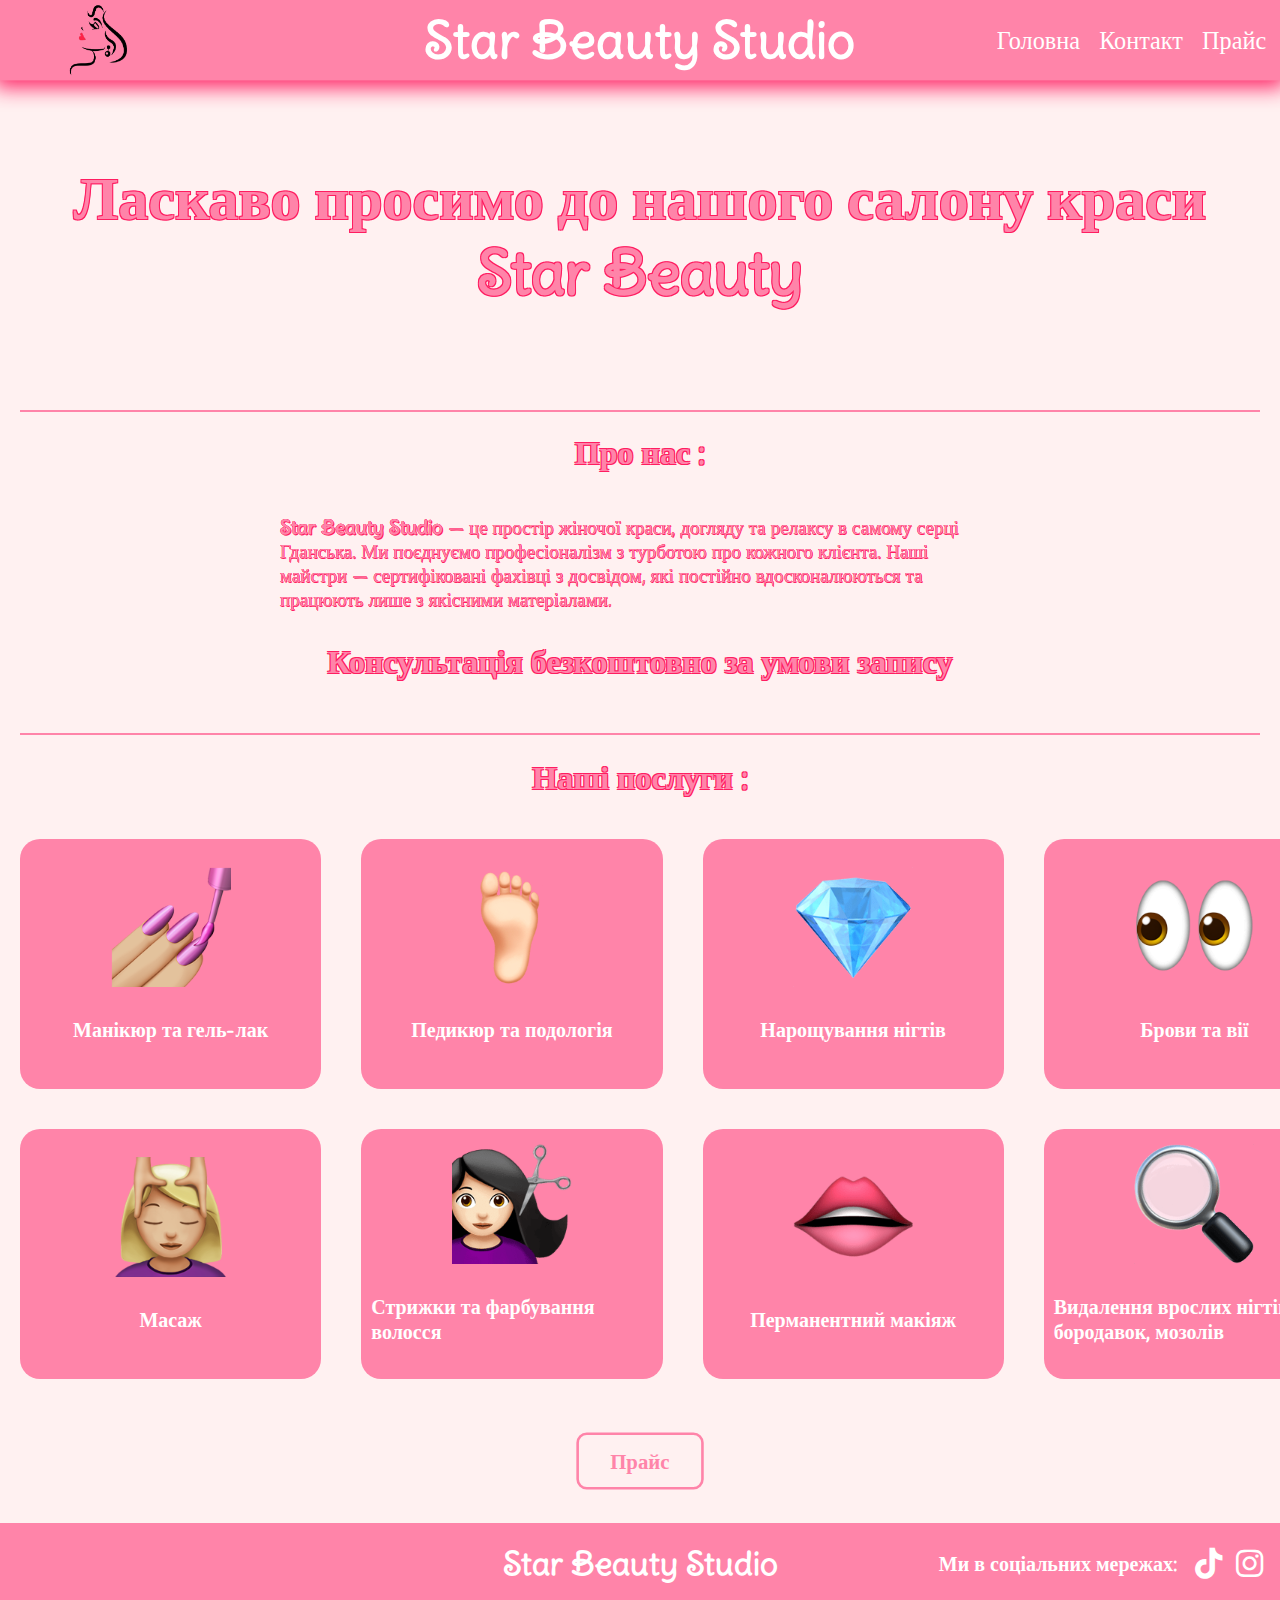
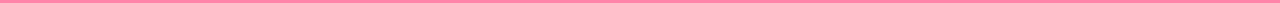
<file: index.html>
<!DOCTYPE html>
<html lang="en">
<head>
    <meta charset="UTF-8">
    <meta name="viewport" content="width=device-width, initial-scale=1.0">
    <link rel="stylesheet" href="style.css">
    <link rel="stylesheet" href="https://cdnjs.cloudflare.com/ajax/libs/font-awesome/6.5.0/css/all.min.css">
    <link rel="stylesheet" href="https://cdnjs.cloudflare.com/ajax/libs/font-awesome/6.5.0/css/all.min.css">
    <link href="https://fonts.googleapis.com/css2?family=Delius+Swash+Caps&display=swap" rel="stylesheet">
    <title>Star Beauty Studio</title>
</head>
<body>

    <div class="title">
        <div class="logo">
            <img src="salon_beauty.png" alt="logo">
        </div>
    
        <h1>Star Beauty Studio</h1>
    
        <div class="panel">
            <a href="index.html">Головна</a>
            <a href="contact.html">Контакт</a>
            <a href="price.html">Прайс</a>
        </div>
    </div>

<div class="text1">
    <h1>Ласкаво просимо до нашого салону краси Star Beauty</h1>
</div>

<hr style="margin: 20px 20px 20px 20px; border: 0.5px solid rgb(255, 132, 169);">

<div class="text2">
    <h1>Про нас :</h1>
    <p><b>Star Beauty Studio</b> — це простір жіночої краси, догляду та релаксу
         в самому серці Гданська. Ми поєднуємо професіоналізм з турботою
          про кожного клієнта. Наші майстри — сертифіковані фахівці
           з досвідом, які постійно вдосконалюються та працюють лише
            з якісними матеріалами.</p>

    <div class="info1">
        <h1>Консультація безкоштовно за умови запису</h1>
    </div>
</div>

<hr style="margin: 20px 20px 20px 20px; border: 0.5px solid rgb(255, 132, 169);">

<div class="info">
    <h1>Наші послуги :</h1>
</div>

<div class="blocks">
    <div class="block">
        <img src="nail-polish.png" alt="logo">
        <p>Манікюр та гель-лак</p>
    </div>

    <div class="block">
        <img src="foot.png" alt="logo">
        <p>Педикюр та подологія</p>
    </div>

    <div class="block">
        <img src="diamond.png" alt="logo">
        <p>Нарощування нігтів</p>
    </div>

    <div class="block">
        <img src="eyes.png" alt="logo">
        <p>Брови та вії</p>
    </div>

    <div class="block">
        <img src="massage.png" alt="logo">
        <p>Масаж</p>
    </div>

    <div class="block">
        <img src="hair.png" alt="logo">
        <p>Стрижки та фарбування волосся</p>
    </div>

    <div class="block">
        <img src="lips.png" alt="logo">
        <p>Перманентний макіяж</p>
    </div>

    <div class="block">
        <img src="glass.png" alt="logo">
        <p>Видалення врослих нігтів, бородавок, мозолів</p>
    </div>
</div>

<div class="button">
    <a href="price.html" class="btn">Прайс</a>

</div>

<footer>
        <h1>Star Beauty Studio</h1>

        <div class="social-wrapper">
            <span class="social-text">Ми в соціальних мережах:</span>
            <div class="social-icons">
              <a href="https://tiktok.com" target="_blank"><i class="fab fa-tiktok"></i></a>
              <a href="https://instagram.com" target="_blank"><i class="fab fa-instagram"></i></a>
            </div>
</footer>

</body>
</html>
</file>
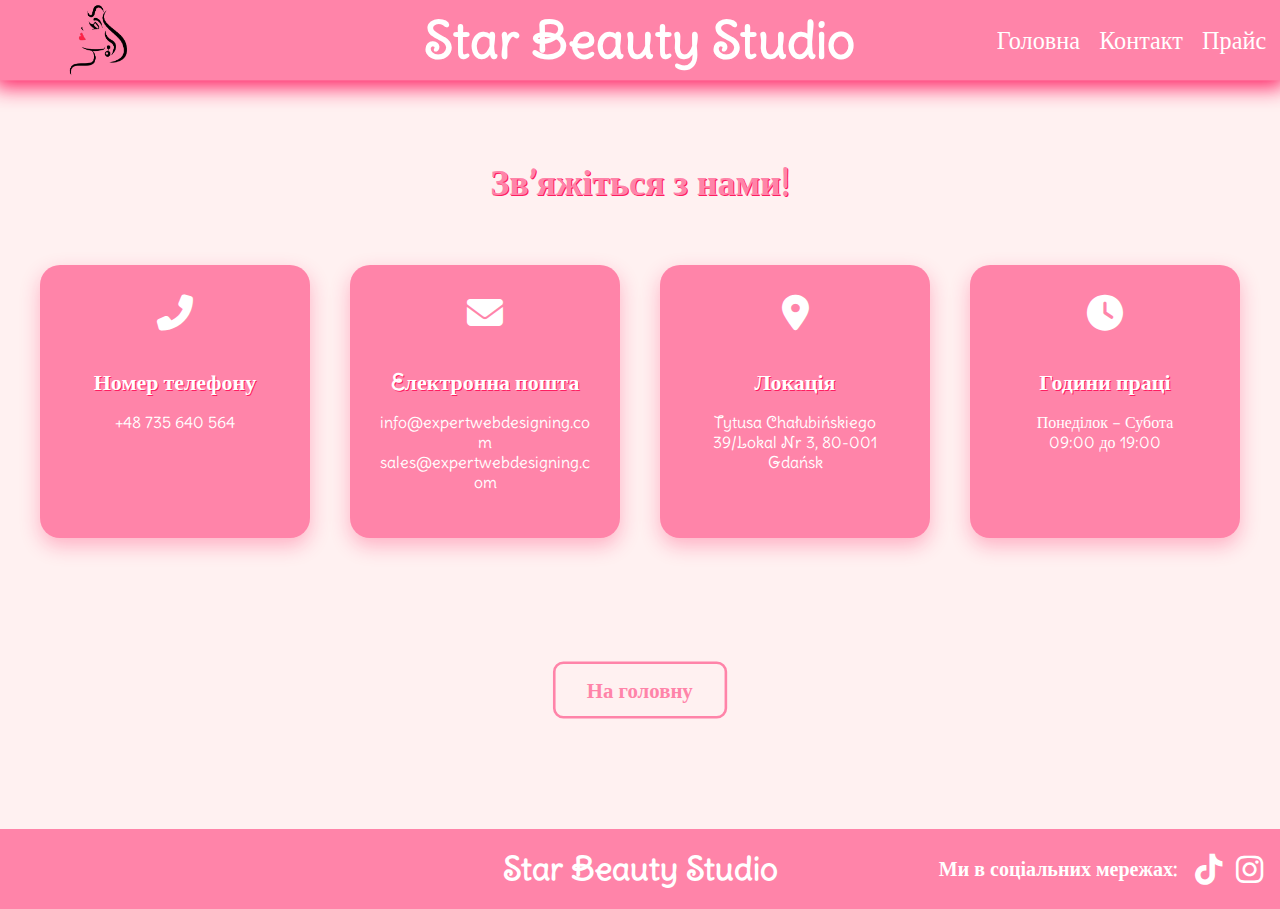
<file: contact.html>
<!DOCTYPE html>
<html lang="en">
<head>
    <meta charset="UTF-8">
    <meta name="viewport" content="width=device-width, initial-scale=1.0">
    <link rel="stylesheet" href="style1.css">
    <link rel="stylesheet" href="https://cdnjs.cloudflare.com/ajax/libs/font-awesome/6.5.0/css/all.min.css">
    <link href="https://fonts.googleapis.com/css2?family=Delius+Swash+Caps&display=swap" rel="stylesheet">
    <title>Контакт - Star Beauty Studio</title>
</head>
<body>
    <div class="title">
        <div class="logo">
            <img src="salon_beauty.png" alt="logo">
        </div>
    
        <h1>Star Beauty Studio</h1>
    
        <div class="panel">
            <a href="index.html">Головна</a>
            <a href="contact.html">Контакт</a>
            <a href="price.html">Прайс</a>
        </div>
    </div>

    <div class="contact-container">
        <h2>Зв’яжіться з нами!</h2>
        <div class="contact-grid">
    
            <div class="contact-item">
                <i class="fas fa-phone-alt"></i>
                <h3>Номер телефону</h3>
                <p>+48 735 640 564</p>
            </div>
    
            <div class="contact-item">
                <i class="fas fa-envelope"></i>
                <h3>Eлектронна пошта</h3>
                <p>info@expertwebdesigning.com<br>sales@expertwebdesigning.com</p>
            </div>
    
            <div class="contact-item">
                <i class="fas fa-map-marker-alt"></i>
                <h3>Локація</h3>
                <p>Tytusa Chałubińskiego 39/Lokal Nr 3, 80-001 Gdańsk</p>
            </div>
    
            <div class="contact-item">
                <i class="fas fa-clock"></i>
                <h3>Години праці</h3>
                <p>Понеділок – Субота<br>09:00 до 19:00</p>
            </div>
    
        </div>
    </div>

    <div class="button">
        <a href="index.html" class="btn">На головну</a>
    </div>

    <footer>
        <h1>Star Beauty Studio</h1>

        <div class="social-wrapper">
            <span class="social-text">Ми в соціальних мережах:</span>
            <div class="social-icons">
              <a href="https://tiktok.com" target="_blank"><i class="fab fa-tiktok"></i></a>
              <a href="https://instagram.com" target="_blank"><i class="fab fa-instagram"></i></a>
            </div>
</footer>



    
    
</body>
</html>
</file>
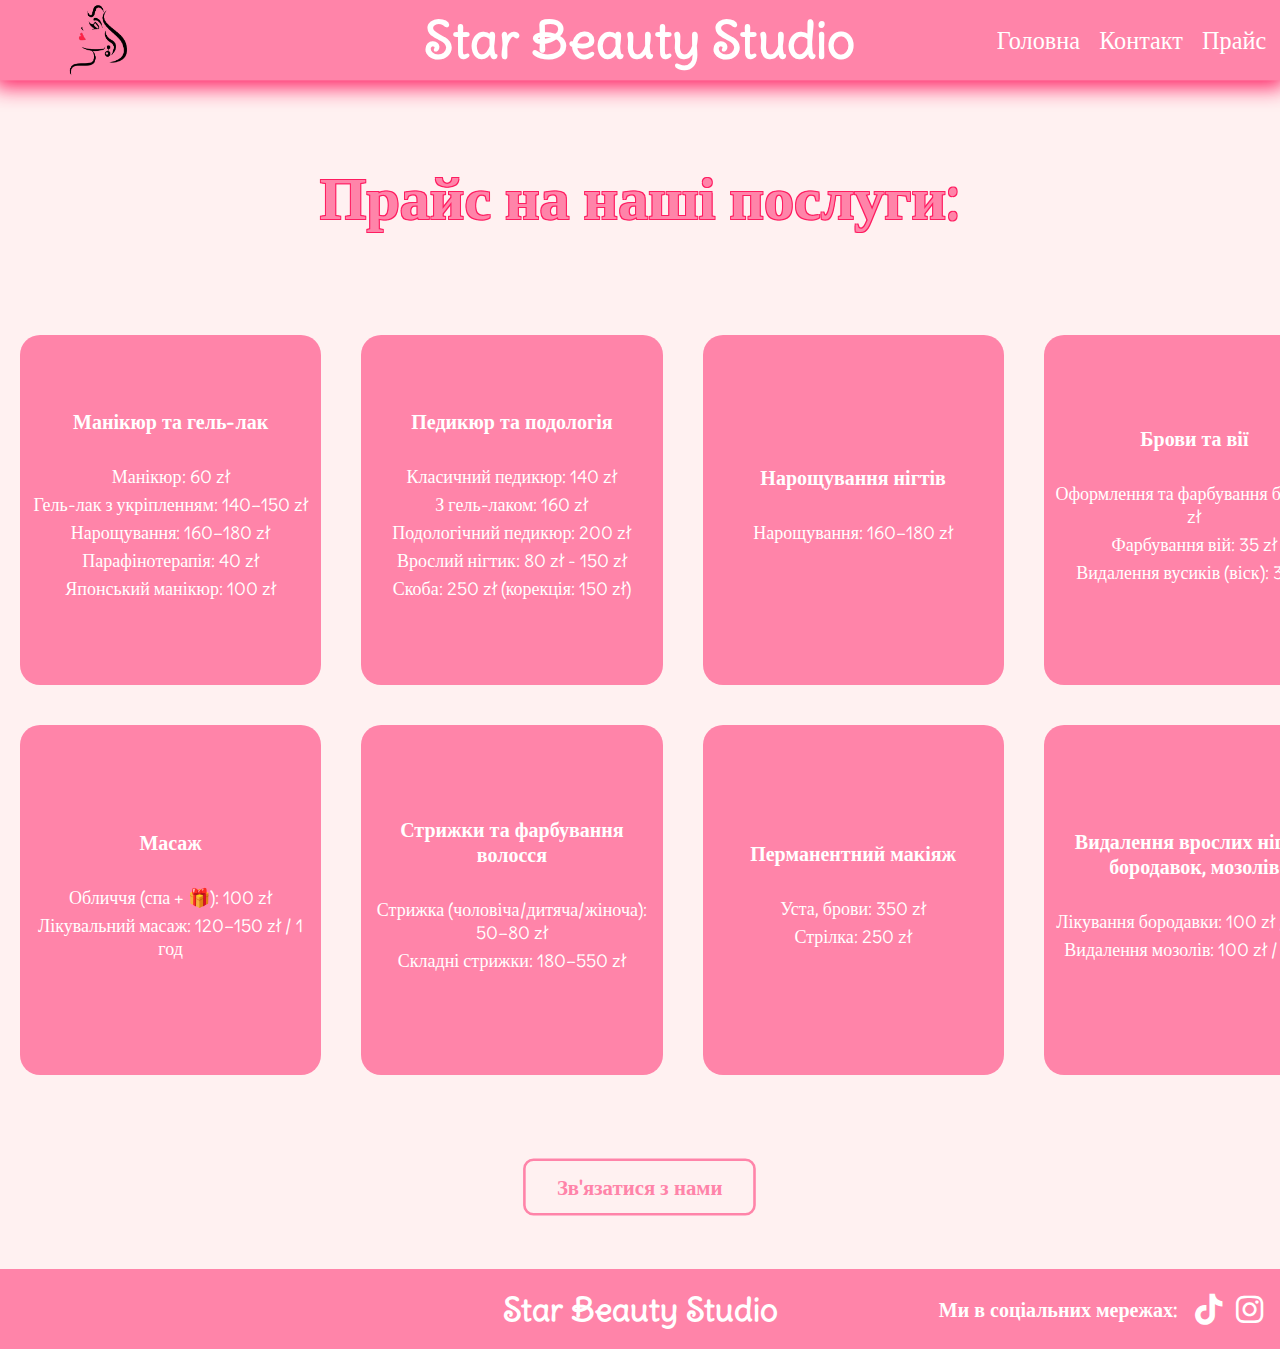
<file: price.html>
<!DOCTYPE html>
<html lang="en">
<head>
    <meta charset="UTF-8">
    <meta name="viewport" content="width=device-width, initial-scale=1.0">
    <link rel="stylesheet" href="style2.css">
    <link rel="stylesheet" href="https://cdnjs.cloudflare.com/ajax/libs/font-awesome/6.5.0/css/all.min.css">
    <link href="https://fonts.googleapis.com/css2?family=Delius+Swash+Caps&display=swap" rel="stylesheet">
    <title>Прайс - Star Beauty Studio</title>
</head>
<body>

    <div class="title">
        <div class="logo">
            <img src="salon_beauty.png" alt="logo">
        </div>
    
        <h1>Star Beauty Studio</h1>
    
        <div class="panel">
            <a href="index.html">Головна</a>
            <a href="contact.html">Контакт</a>
            <a href="price.html">Прайс</a>
        </div>
    </div>

    <div class="text2">
        <h1>Прайс на наші послуги:</h1>
    </div>

    <div class="blocks">
        <div class="block">
            <p><b>Манікюр та гель-лак</b></p>
            <ul>
                <li>Манікюр: 60 zł</li>
                <li>Гель-лак з укріпленням: 140–150 zł</li>
                <li>Нарощування: 160–180 zł</li>
                <li>Парафінотерапія: 40 zł</li>
                <li>Японський манікюр: 100 zł</li>
            </ul>
        </div>

        <div class="block">
            <p><b>Педикюр та подологія</b></p>
            <ul>
                <li>Класичний педикюр: 140 zł</li>
                <li>З гель-лаком: 160 zł</li>
                <li>Подологічний педикюр: 200 zł</li>
                <li>Врослий нігтик: 80 zł - 150 zł</li>
                <li>Скоба: 250 zł (корекція: 150 zł)</li>
            </ul>
        </div>

        <div class="block">
            <p><b>Нарощування нігтів</b></p>
            <ul>
                <li>Нарощування: 160–180 zł</li>
            </ul>
        </div>

        <div class="block">
            <p><b>Брови та вії</b></p>
            <ul>
                <li>Оформлення та фарбування брів: 60 zł</li>
                <li>Фарбування вій: 35 zł</li>
                <li>Видалення вусиків (віск): 30 zł</li>
            </ul>
        </div>

        <div class="block">
            <p><b>Масаж</b></p>
            <ul>
                <li>Обличчя (спа + 🎁): 100 zł</li>
                <li>Лікувальний масаж: 120–150 zł / 1 год</li>
            </ul>
        </div>

        <div class="block">
            <p><b>Стрижки та фарбування волосся</b></p>
            <ul>
                <li>Стрижка (чоловіча/дитяча/жіноча): 50–80 zł</li>
                <li>Складні стрижки: 180–550 zł</li>
            </ul>
        </div>

        <div class="block">
            <p><b>Перманентний макіяж</b></p>
            <ul>
                <li>Уста, брови: 350 zł</li>
                <li>Стрілка: 250 zł</li>
            </ul>
        </div>

        <div class="block">
            <p><b>Видалення врослих нігтів, бородавок, мозолів</b></p>
            <ul>
                <li>Лікування бородавки: 100 zł / сеанс</li>
                <li>Видалення мозолів: 100 zł / сеанс</li>
            </ul>
        </div>
    </div>

    <div class="button">
        <a href="contact.html" class="btn">Зв'язатися з нами</a>
    </div>

    <footer>
        <h1>Star Beauty Studio</h1>
        <div class="social-wrapper">
            <span class="social-text">Ми в соціальних мережах:</span>
            <div class="social-icons">
              <a href="https://tiktok.com" target="_blank"><i class="fab fa-tiktok"></i></a>
              <a href="https://instagram.com" target="_blank"><i class="fab fa-instagram"></i></a>
            </div>
    </footer>

</body>
</html>
</file>
<file: style.css>
body {
    background-color: rgb(255, 241, 241);
    font-family: "Delius Swash Caps", cursive;
    margin: 0;
    padding: 0;
    box-sizing: border-box;
}


footer {
    position: relative;
    background-color: rgb(255, 132, 169);
    color: white;
    height: 80px;
    display: flex;
    align-items: center;
    justify-content: center;
    padding: 0 20px;
}
  
.footer-content h1 {
    margin: 0;
    font-size: 18px;
    text-align: center;
}
  
.social-wrapper {
    position: absolute;
    right: 20px;
    display: flex;
    align-items: center;
    gap: 10px;
  }
  
  .social-text {
    font-size: 20px;
    font-weight: bold;
    color: white;
    font-family: "Delius Swash Caps", cursive;
    margin-right: 10px;
  }
  
  .social-icons {
    display: flex;
    gap: 20px;
  }
  
  .social-icons a {
    color: white;
    font-size: 24px;
    transform: scale(1.3);
    transition: transform 0.3s ease, color 0.3s ease;
  }
  
  .social-icons a:hover {
    color: rgb(255, 29, 97);
    transform: scale(1.5);
  } 

.title {
    position: relative;
    display: flex;
    justify-content: space-between;
    align-items: center;
    background-color: rgb(255, 132, 169);
    color: white;
    height: 80px;
    padding: 0px 20px;
    transition: transform 0.6s ease, box-shadow 0.6s ease;
    cursor: pointer;
    position: relative;
}

.title:hover {
    transform: scale(1.01);
    box-shadow: 0 8px 20px rgb(255, 29, 97);
    z-index: 1;
}

.title h1 {
    position: absolute;
    left: 50%;
    transform: translateX(-50%);
    font-size: 50px;
}

.logo img {
    width: 160px;
    height: auto;
    top: -33px;
    position: absolute;
}

.panel a {
    margin-left: 15px;
    text-decoration: none;
    color: rgb(255, 255, 255);
    font-size: 24px;
    transition: 0.6s;
}

.panel a:hover {
    color: rgb(255, 29, 97);
    font-size: 30px;
    text-decoration: none;
}

.text1 {
    text-align: center;
    font-size: 30px;
    padding: 40px;
    color: rgb(255, 132, 169);
    text-shadow: 
    -1px -1px 0 rgb(255, 29, 97),
     1px -1px 0 rgb(255, 29, 97),
    -1px  1px 0 rgb(255, 29, 97),
     1px  1px 0 rgb(255, 29, 97);
}

.text2 {
    padding: 60px 0 0 0;
    color: rgb(255, 132, 169);
    text-shadow: 
    0px 0px 0 rgb(255, 29, 97),
     0px 0px 0 rgb(255, 29, 97),
    0px  0px 0 rgb(255, 29, 97),
     0.5px  0.5px 0 rgb(255, 29, 97);
}

.text2 p {
    font-size: 19px;
    padding: 20px 280px 0 280px;
    color: rgb(255, 132, 169);
}

.text2 h1 {
    text-align: center;
    margin-top: -60px;
    color: rgb(255, 132, 169);
    text-shadow: 
    -1px -1px 0 rgb(255, 29, 97),
     1px -1px 0 rgb(255, 29, 97),
    -1px  1px 0 rgb(255, 29, 97),
     1px  1px 0 rgb(255, 29, 97);
}

.info1 {
    text-align: center;
    margin-top: 80px;
    padding: 10px 0;
    color: rgb(255, 132, 169);
    text-shadow: 
    -1px -1px 0 rgb(255, 29, 97),
     1px -1px 0 rgb(255, 29, 97),
    -1px  1px 0 rgb(255, 29, 97),
     1px  1px 0 rgb(255, 29, 97);
}

.info {
    text-align: center;
    color: rgb(255, 132, 169);
    text-shadow: 
    -1px -1px 0 rgb(255, 29, 97),
     1px -1px 0 rgb(255, 29, 97),
    -1px  1px 0 rgb(255, 29, 97),
     1px  1px 0 rgb(255, 29, 97);
}

.blocks {
    width: 1365px;
      margin: 0 auto;
      display: flex;
      flex-wrap: wrap;
      gap: 40px; 
      padding: 20px; 
      box-sizing: border-box;
      cursor: pointer;
}

.block:hover {
    transform: scale(1.05);
    box-shadow: 0 8px 20px rgb(255, 29, 97);
    transition: transform 1s ease, box-shadow 1s ease;
}

.block {
    width: 301.25px;
    height: 250px;
    background-color: rgb(255, 132, 169);
    color: white;
    border-radius: 20px;
    flex-shrink: 0;
    display: flex;             
    justify-content: center;  
    align-items: center; 
    flex-direction: column; 
    transition: transform 1s ease, box-shadow 1s ease;
    padding: 10px;
    box-sizing: border-box;
}

.block img {
    width: 120px;
    height: 120px;
    object-fit: contain;
    margin-bottom: 10px;
}

.block p {
    font-size: 20px;
    font-weight: bold;
}

.btn {
    display: inline-block;
    padding: 10px 24px;
    border: 2px solid rgb(255, 132, 169); /* обводка */
    color: rgb(255, 132, 169);
    background-color: transparent;
    border-radius: 8px;
    font-weight: 600;
    text-decoration: none;
    transition: all 0.3s ease;
    transform: scale(1.3);
}
  
.btn:hover {
    background-color: rgb(255, 132, 169);
    color: white;
    box-shadow: 0 0 10px rgba(255, 29, 97, 0.5);
    transform: scale(1.4);
}

.button {
    text-align: center;
    padding: 40px;
}

@media (max-width: 768px) {
    body {
      font-size: 14px;
      padding: 10px;
    }
  
    footer {
      flex-direction: column;
      height: auto;
      text-align: center;
    }
  
    .social-wrapper {
      position: static;
      justify-content: center;
      margin-top: 10px;
    }
  
    .social-text {
      font-size: 16px;
      margin-right: 0;
    }
  
    .social-icons {
      justify-content: center;
      gap: 15px;
    }
  
    .container, .content {
      width: 100%;
      padding: 0 10px;
    }
  
    img {
      max-width: 100%;
      height: auto;
    }
  }
</file>
<file: style1.css>
body {
    background-color: rgb(255, 241, 241);
    font-family: "Delius Swash Caps", cursive;
    margin: 0;
    padding: 0;
    box-sizing: border-box;
}

.title {
    position: relative;
    display: flex;
    justify-content: space-between;
    align-items: center;
    background-color: rgb(255, 132, 169);
    color: white;
    height: 80px;
    padding: 0 20px;
    transition: transform 0.6s ease, box-shadow 0.6s ease;
    cursor: pointer;
    position: relative;
}

.title:hover {
    transform: scale(1.01);
    box-shadow: 0 8px 20px rgb(255, 29, 97);
    z-index: 1;
}

.title h1 {
    position: absolute;
    left: 50%;
    transform: translateX(-50%);
    font-size: 50px;
}

.logo img {
    width: 160px;
    height: auto;
    top: -33px;
    position: absolute;
}

.panel a {
    margin-left: 15px;
    text-decoration: none;
    color: black;
    font-size: 24px;
    transition: 0.6s;
    color: white;
}

.panel a:hover {
    color: rgb(255, 29, 97);
    font-size: 30px;
    text-decoration: none;
}

.contact-container {
    background-color: rgb(255, 241, 241);
    text-align: center;
    padding: 50px 20px;
}

.contact-container h2 {
    color: rgb(255, 132, 169);
    font-size: 36px;
    margin-bottom: 30px;
    text-shadow: 1px 1px 0 rgb(255, 29, 97);
    margin-bottom: 60px;
}

.contact-grid {
    display: grid;
    grid-template-columns: repeat(auto-fit, minmax(250px, 1fr));
    gap: 40px;
    max-width: 1200px;
    margin: 0 auto;
}

.contact-item {
    background-color: rgb(255, 132, 169);
    color: white;
    padding: 30px;
    border-radius: 20px;
    box-shadow: 0 8px 20px rgba(255, 29, 97, 0.3);
    transition: transform 1s ease;
}

.contact-item:hover {
    transform: scale(1.05);
    box-shadow: 0 8px 20px rgb(255, 29, 97);
    transition: transform 1s ease, box-shadow 1s ease;
}

.contact-item i {
    font-size: 36px;
    margin-bottom: 15px;
    color: white;
}

.contact-item h3 {
    font-size: 22px;
    margin-bottom: 10px;
    text-shadow: 1px 1px 0 rgb(255, 29, 97);
}

.contact-item p {
    word-wrap: break-word; /* Перенос длинных слов */
    overflow-wrap: break-word;
    white-space: normal;   /* Запрет на одну строку */
    overflow: hidden;      /* На всякий случай */
}

footer {
    position: relative;
    background-color: rgb(255, 132, 169);
    color: white;
    height: 80px;
    display: flex;
    align-items: center;
    justify-content: center;
    padding: 0 20px;
    margin-top: 107px;
}
  
.footer-content h1 {
    margin: 0;
    font-size: 18px;
    text-align: center;
}
  
.social-wrapper {
    position: absolute;
    right: 20px;
    display: flex;
    align-items: center;
    gap: 10px;
}
  
.social-text {
    font-size: 20px;
    font-weight: bold;
    color: white;
    font-family: "Delius Swash Caps", cursive;
    margin-right: 10px;
}
  
.social-icons {
    display: flex;
    gap: 20px;
}
  
.social-icons a {
    color: white;
    font-size: 24px;
    transform: scale(1.3);
    transition: transform 0.3s ease, color 0.3s ease;
}
  
.social-icons a:hover {
    color: rgb(255, 29, 97);
    transform: scale(1.5);
} 

.button {
    text-align: center;
    padding: 20px 0 10px 0; /* Уменьшен верхний и нижний padding */
    margin-bottom: 0;  
    margin-top: 60px;     /* Убираем возможный отступ снизу */
}

.btn {
    display: inline-block;
    padding: 10px 24px;
    border: 2px solid rgb(255, 132, 169);
    color: rgb(255, 132, 169);
    background-color: transparent;
    border-radius: 8px;
    font-weight: 600;
    text-decoration: none;
    transition: all 0.3s ease;
    transform: scale(1.3);
}

.btn:hover {
    background-color: rgb(255, 132, 169);
    color: white;
    box-shadow: 0 0 10px rgba(255, 29, 97, 0.5);
    transform: scale(1.4);
}

/* --- Responsive Styles for Mobile Devices --- */
@media (max-width: 768px) {
    body {
      font-size: 14px;
      padding: 10px;
    }
  
    header, nav, footer {
      flex-direction: column;
      align-items: center;
      text-align: center;
    }
  
    nav ul {
      flex-direction: column;
      padding: 0;
    }
  
    nav ul li {
      margin: 10px 0;
    }
  
    .container, .content, .section {
      width: 100%;
      padding: 0 10px;
    }
  
    h1, h2, h3 {
      font-size: 1.4em;
    }
  
    img {
      max-width: 100%;
      height: auto;
    }
  
    .button, .btn {
      width: 100%;
      box-sizing: border-box;
      font-size: 16px;
    }
  }
</file>
<file: style2.css>
body {
    background-color: rgb(255, 241, 241);
    font-family: "Delius Swash Caps", cursive;
    margin: 0;
    padding: 0;
    box-sizing: border-box;
}

footer {
    position: relative;
    background-color: rgb(255, 132, 169);
    color: white;
    height: 80px;
    display: flex;
    align-items: center;
    justify-content: center;
    padding: 0 20px;
}

.footer-content h1 {
    margin: 0;
    font-size: 18px;
    text-align: center;
}

.social-wrapper {
    position: absolute;
    right: 20px;
    display: flex;
    align-items: center;
    gap: 10px;
}
  
.social-text {
    font-size: 20px;
    font-weight: bold;
    color: white;
    font-family: "Delius Swash Caps", cursive;
    margin-right: 10px;
}
  
.social-icons {
    display: flex;
    gap: 20px;
}
  
.social-icons a {
    color: white;
    font-size: 24px;
    transform: scale(1.3);
    transition: transform 0.3s ease, color 0.3s ease;
}
  
.social-icons a:hover {
    color: rgb(255, 29, 97);
    transform: scale(1.5);
} 

/* Стили заголовков и логотипа */
.title {
    position: relative;
    display: flex;
    justify-content: space-between;
    align-items: center;
    background-color: rgb(255, 132, 169);
    color: white;
    height: 80px;
    padding: 0px 20px;
    transition: transform 0.6s ease, box-shadow 0.6s ease;
    cursor: pointer;
}

.title:hover {
    transform: scale(1.01);
    box-shadow: 0 8px 20px rgb(255, 29, 97);
    z-index: 1;
}

.title h1 {
    position: absolute;
    left: 50%;
    transform: translateX(-50%);
    font-size: 50px;
}

.logo img {
    width: 160px;
    height: auto;
    top: -33px;
    position: absolute;
}

.panel a {
    margin-left: 15px;
    text-decoration: none;
    color: rgb(255, 255, 255);
    font-size: 24px;
    transition: 0.6s;
}

.panel a:hover {
    color: rgb(255, 29, 97);
    font-size: 30px;
    text-decoration: none;
}

/* Стиль для текста на главной */
.text2 {
    text-align: center;
    color: rgb(255, 132, 169);
    text-shadow: -1px -1px 0 rgb(255, 29, 97), 1px -1px 0 rgb(255, 29, 97), -1px 1px 0 rgb(255, 29, 97), 1px 1px 0 rgb(255, 29, 97);
    font-size: 30px;
    padding: 40px;
}

/* Блоки с услугами */
.blocks {
    width: 1365px;
    margin: 0 auto;
    display: flex;
    flex-wrap: wrap;
    gap: 40px;
    padding: 20px;
    box-sizing: border-box;
    margin-bottom: 50px;
}

.block {
    width: 301.25px;
    height: 350px;
    background-color: rgb(255, 132, 169);
    color: white;
    border-radius: 20px;
    flex-shrink: 0;
    display: flex;
    justify-content: center;
    align-items: center;
    flex-direction: column;
    transition: transform 1s ease, box-shadow 1s ease;
    padding: 10px;
    box-sizing: border-box;
    cursor: pointer;
}

.block img {
    width: 120px;
    height: 120px;
    object-fit: contain;
    margin-bottom: 15px;
}

.block p {
    font-size: 20px;
    font-weight: bold;
    text-align: center;
    margin: 10px 0;
}

.block ul {
    list-style-type: none;
    padding: 0;
    text-align: center;
}

.block ul li {
    font-size: 18px;
    margin: 5px 0;
}

/* Эффект на блоках при наведении */
.block:hover {
    transform: scale(1.05);
    box-shadow: 0 8px 20px rgb(255, 29, 97);
    transition: transform 1s ease, box-shadow 1s ease;
}

.button {
    text-align: center;
    padding: 40px;
}

.btn {
    display: inline-block;
    padding: 10px 24px;
    border: 2px solid rgb(255, 132, 169); /* обводка */
    color: rgb(255, 132, 169);
    background-color: transparent;
    border-radius: 8px;
    font-weight: 600;
    text-decoration: none;
    transition: all 0.3s ease;
    transform: scale(1.3);
}

.btn:hover {
    background-color: rgb(255, 132, 169);
    color: white;
    box-shadow: 0 0 10px rgba(255, 29, 97, 0.5);
    transform: scale(1.4);
}

.button {
    text-align: center;
    padding: 20px 0 10px 0; /* Уменьшен верхний и нижний padding */
    margin-bottom: 0;       /* Убираем возможный отступ снизу */
}

.btn {
    display: inline-block;
    padding: 10px 24px;
    border: 2px solid rgb(255, 132, 169);
    color: rgb(255, 132, 169);
    background-color: transparent;
    border-radius: 8px;
    font-weight: 600;
    text-decoration: none;
    transition: all 0.3s ease;
    transform: scale(1.3);
}

.btn:hover {
    background-color: rgb(255, 132, 169);
    color: white;
    box-shadow: 0 0 10px rgba(255, 29, 97, 0.5);
    transform: scale(1.4);
}

/* Стили для блока контактів */
.contact-container {
    margin-top: 0;            /* убираем отступ сверху */
    padding-top: 10px;        /* минимальный внутренний отступ сверху */
}

.contact-container h2 {
    margin-top: 0;            /* убираем внешний отступ сверху у заголовка */
    padding-top: 0;           /* убираем внутренний отступ сверху у заголовка */
}

/* Дополнительно — если перед блоком .contact-container идёт .button */
.button {
    margin-bottom: 50px;      /* уменьшаем отступ снизу, чтобы блоки были ближе */
    padding-bottom: 10px;     /* при необходимости */
}

@media (max-width: 768px) {
    body {
      font-size: 14px;
      padding: 10px;
    }
  
    footer {
      flex-direction: column;
      height: auto;
      text-align: center;
    }
  
    .social-wrapper {
      position: static;
      justify-content: center;
      margin-top: 10px;
    }
  
    .social-text {
      font-size: 16px;
      margin-right: 0;
    }
  
    .social-icons {
      justify-content: center;
      gap: 15px;
    }
  
    .container, .content {
      width: 100%;
      padding: 0 10px;
    }
  
    img {
      max-width: 100%;
      height: auto;
    }
  }
</file>
